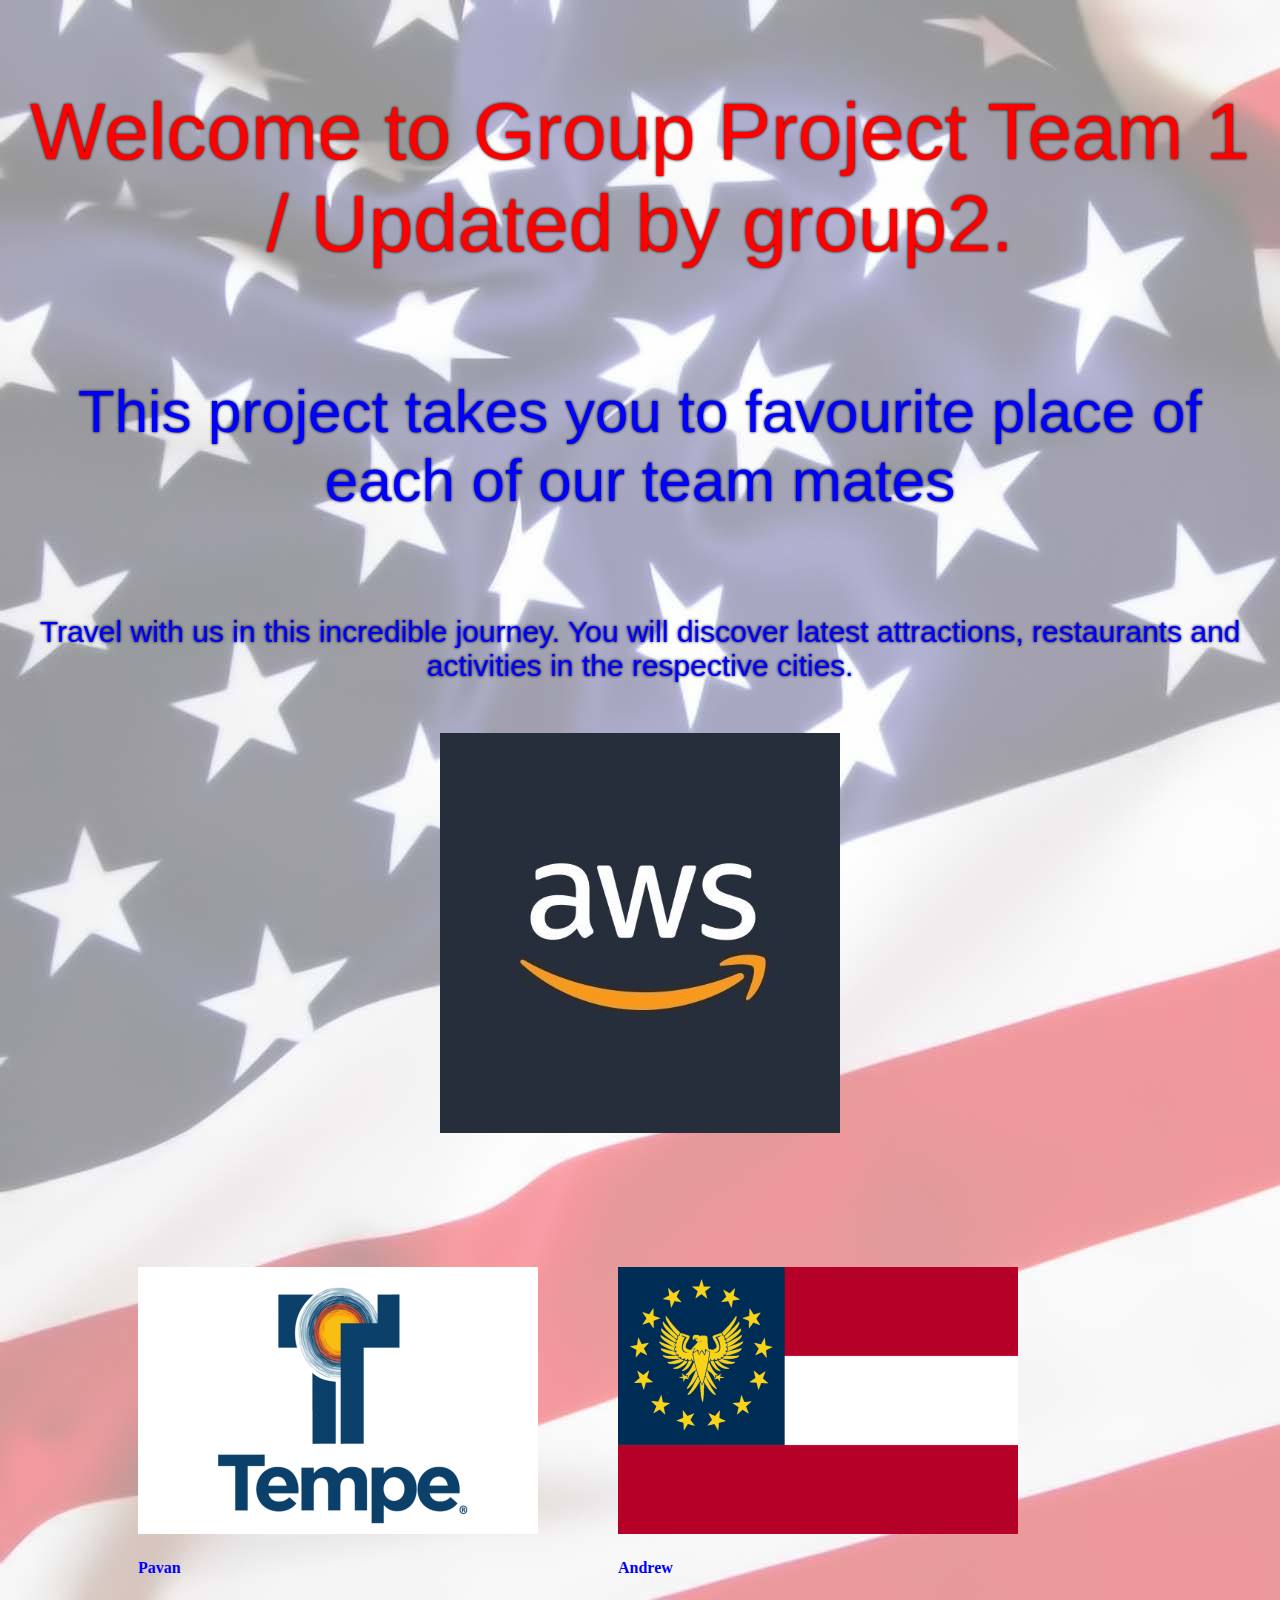
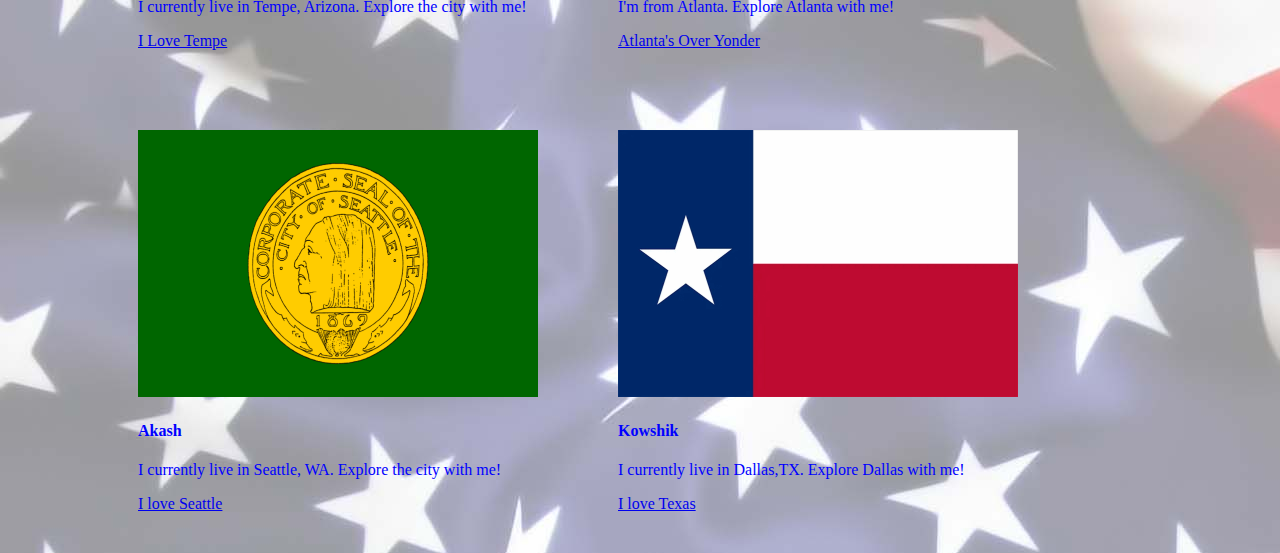
<file: index.html>
<!DOCTYPE html>
<html lang="en">

<head>
  <title>Fun Project</title>
  <meta charset="utf-8">
  <meta name="viewport" content="width=device-width, initial-scale=1">
  <link rel="stylesheet" href="sample.css">
</head>

<body>

  <div class="container">
    <h2>Welcome to Group Project Team 1 / Updated by group2.</h2>
    <h3>This project takes you to favourite place of each of our team mates</h3>
    <p>Travel with us in this incredible journey. You will discover latest attractions, restaurants and activities in
      the respective cities.</p>
      <div class="newlogo">
      <img src="images/newlogo.jpeg" alt="Awslogo" id="newlogo">
    </div>
    <div class="inline-1">
      <div class="card" style="width:400px">
        <img class="card-img-top" src="images/tempe-flag.gif" alt="Card image" style="width:100%">
        <div class="card-body">
          <h4 class="card-title">Pavan</h4>
          <p class="card-text">I currently live in Tempe, Arizona. Explore the city with me!</p>
          <a href="tempe/main.html" class="btn btn-primary stretched-link">I Love Tempe</a>
        </div>
      </div>
      <div class="card" style="width:400px">
        <img class="card-img-top" src="images/atlanta.png" alt="Card image" style="width:100%">
        <div class="card-body">
          <h4 class="card-title">Andrew</h4>
          <p class="card-text">I'm from Atlanta. Explore Atlanta with me!</p>
          <a href="atlanta/main.html" class="btn btn-primary stretched-link">Atlanta's Over Yonder</a>
        </div>
      </div>
    </div>
    <div class="inline-2">
      <div class="card" style="width:400px">
        <img class="card-img-top" src="images/seattle.gif" alt="Card image" style="width:100%">
        <div class="card-body">
          <h4 class="card-title">Akash</h4>
          <p class="card-text">I currently live in Seattle, WA. Explore the city with me!</p>
          <a href="seattle/index.html" class="btn btn-primary stretched-link">I love Seattle</a>
        </div>
      </div>
      <div class="card" style="width:400px">
        <img class="card-img-top" src="images/texas.gif" alt="Card image" style="width:100%">
        <div class="card-body">
          <h4 class="card-title">Kowshik</h4>
          <p class="card-text">I currently live in Dallas,TX. Explore Dallas with me!</p>
          <a href="dallas/dallas_home.html" class="btn btn-primary stretched-link">I love Texas</a>
        </div>
      </div>
    </div>
  </div>

</body>

</html>
</file>
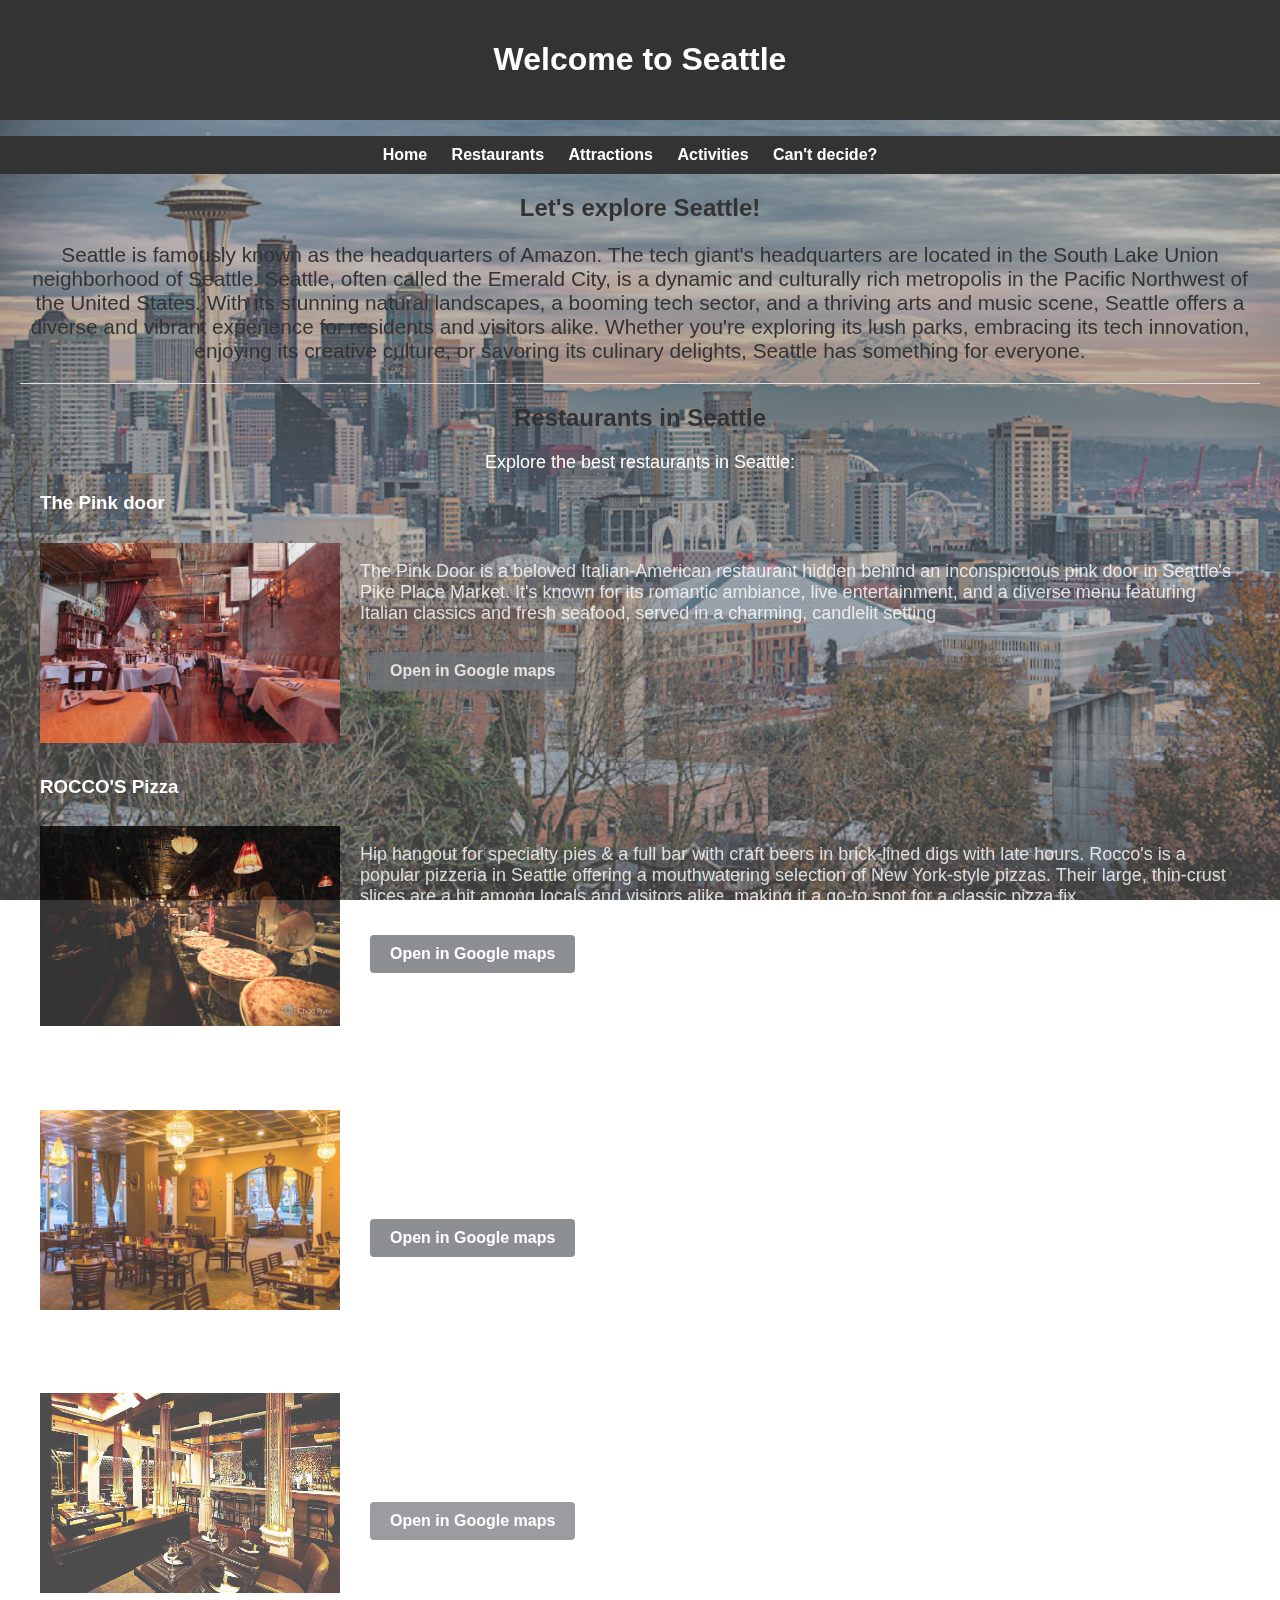
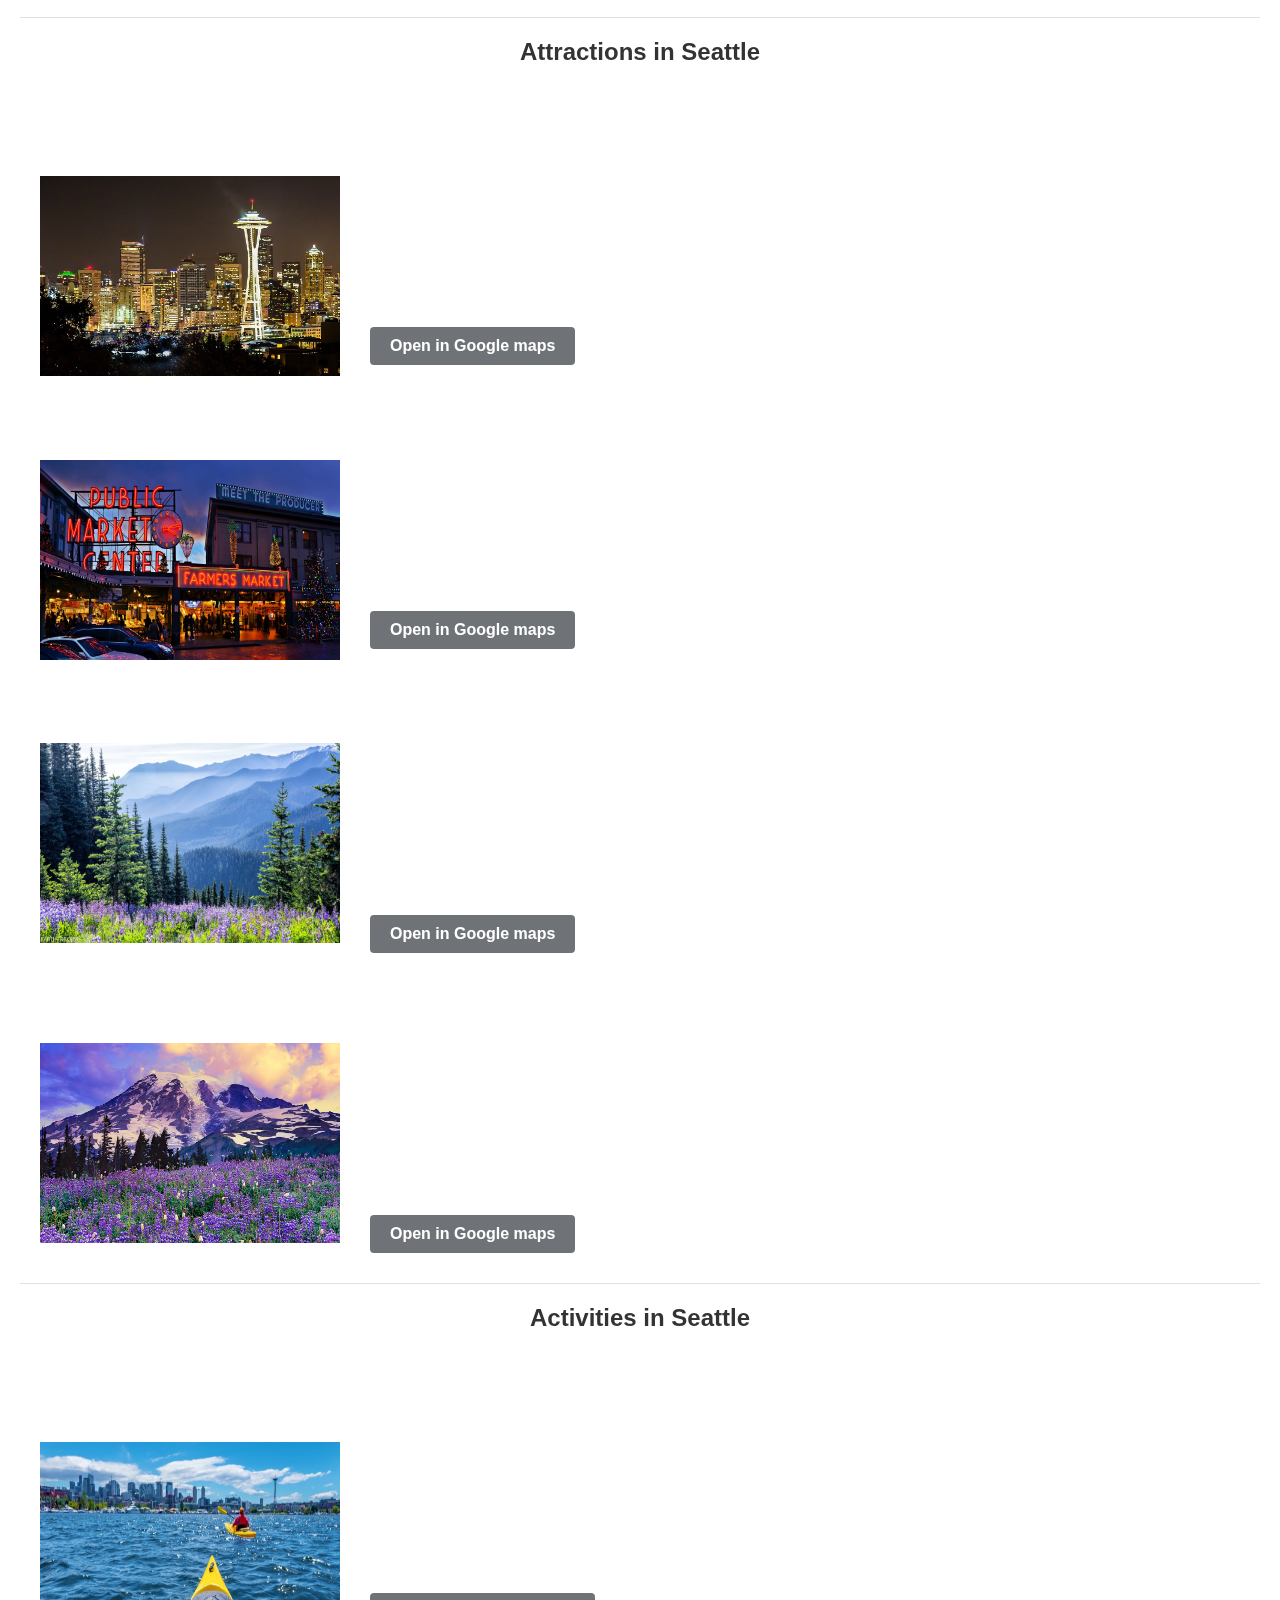
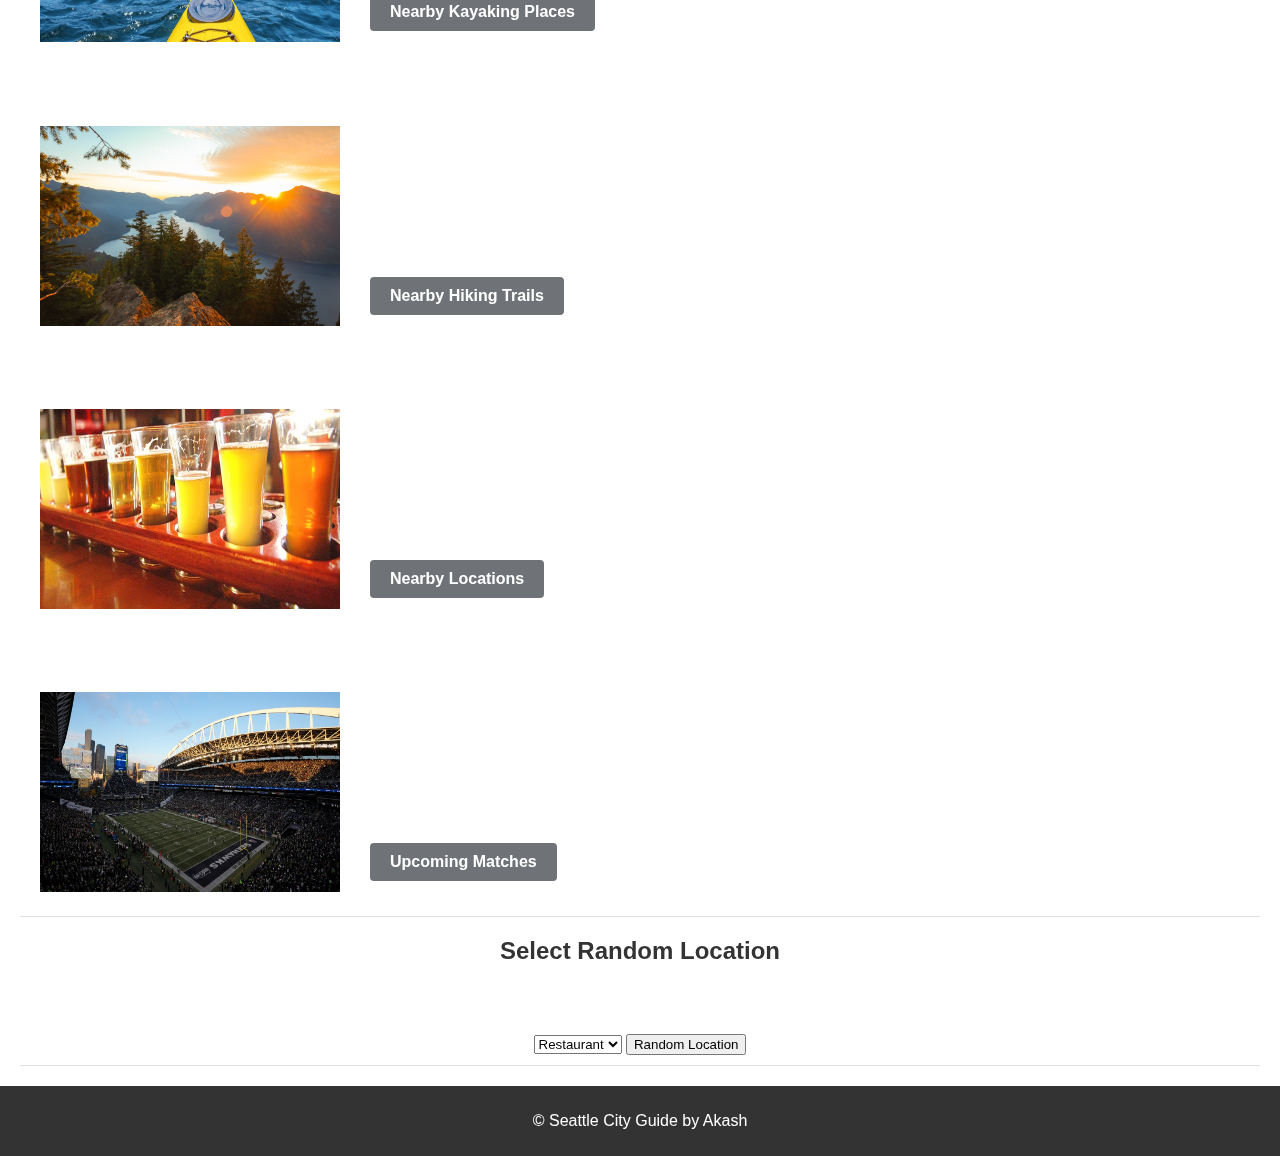
<file: seattle/index.html>
<!DOCTYPE html>
<html>
<head>
    <title>Welcome to Seattle</title>
    <link rel="stylesheet" type="text/css" href="style.css">
</head>
<body>
    <header>
        <h1>Welcome to Seattle</h1>
    </header>

    <nav>
        <ul>
            <li><a href="#home">Home</a></li>
            <li><a href="#restaurants">Restaurants</a></li>
            <li><a href="#attractions">Attractions</a></li>
            <li><a href="#activities">Activities</a></li>
            <li><a href="#random-location">Can't decide?</a></li>
        </ul>
    </nav>

    <section id="home">
        <h2>Let's explore Seattle!</h2>
        <p>Seattle is famously known as the headquarters of Amazon. The tech giant's headquarters are located in the South Lake Union neighborhood of Seattle. Seattle, often called the Emerald City, is a dynamic and culturally rich metropolis in the Pacific Northwest of the United States. With its stunning natural landscapes, a booming tech sector, and a thriving arts and music scene, Seattle offers a diverse and vibrant experience for residents and visitors alike. Whether you're exploring its lush parks, embracing its tech innovation, enjoying its creative culture, or savoring its culinary delights, Seattle has something for everyone.</p>
    </section>

    <section id="restaurants">
        <h2>Restaurants in Seattle</h2>
        <p>Explore the best restaurants in Seattle:</p>
        <h3>The Pink door</h3>
        <div class="container animate 1">
            <div class="image">
                <img src="images/pinkdoor.jpg" alt="The Pink Door image" width="300px" height="200px">
            </div>
            <div class="description">
                <p>
                    The Pink Door is a beloved Italian-American restaurant hidden behind an inconspicuous pink door in Seattle's Pike Place Market. It's known for its romantic ambiance, live entertainment, and a diverse menu featuring Italian classics and fresh seafood, served in a charming, candlelit setting</p>
                <button class="link-button">
                    <a href="https://www.google.com/maps/place/The+Pink+Door/@47.6103688,-122.3451353,17z/data=!3m2!4b1!5s0x54906ab2cdf0eba3:0x65f895a3847b71ed!4m6!3m5!1s0x54906ab2ce0e56f7:0xbaad6a1dd096642a!8m2!3d47.6103652!4d-122.3425604!16s%2Fm%2F021jbrg?entry=ttu" target="_blank">Open in Google maps</a> 
            </div>
        </div>
        <h3>ROCCO'S Pizza</h3>
        <div class="container animate 2">
            <div class="image">
                <img src="images/roccos.jpg" alt="ROCCO'S Pizza image" width="300px" height="200px">
            </div>
            <div class="description">
                <p>Hip hangout for specialty pies & a full bar with craft beers in brick-lined digs with late hours. Rocco's is a popular pizzeria in Seattle offering a mouthwatering selection of New York-style pizzas. Their large, thin-crust slices are a hit among locals and visitors alike, making it a go-to spot for a classic pizza fix.</p>
                <button class="link-button">
                    <a href="https://www.google.com/maps/place/ROCCO'S/@47.6145057,-122.3485973,17z/data=!3m1!4b1!4m6!3m5!1s0x5490154c4a0ae3e7:0xfdcd24c0bbe7e4ea!8m2!3d47.6145021!4d-122.3460224!16s%2Fg%2F12332h8w9?entry=ttu" target="_blank">Open in Google maps</a> 
            </div>
        </div>
        <h3>Petra Mediterranean Bistro</h3>
        <div class="container animate 3">
            <div class="image">
                <img src="images/petra.jpg" alt="Petra Mediterranean Bistro image" width="300px" height="200px">
            </div>
            <div class="description">
                <p>
                    Petra Mediterranean Bistro is a family-owned restaurant that serves authentic Mediterranean cuisine in a warm and welcoming atmosphere. From shawarma and falafel to fresh salads and baklava, it offers a taste of the Middle East in the heart of Seattle.</p>
                    <button class="link-button">
                        <a href="https://www.google.com/maps/place/Petra+Mediterranean+Bistro/@47.6166704,-122.3514426,17z/data=!4m15!1m8!3m7!1s0x54905cc83a553e71:0x238f264e1e4f2f24!2sPetra+Mediterranean+Bistro!8m2!3d47.6166669!4d-122.3465717!10e1!16s%2Fg%2F1hc89q8mp!3m5!1s0x54905cc83a553e71:0x238f264e1e4f2f24!8m2!3d47.6166669!4d-122.3465717!16s%2Fg%2F1hc89q8mp?entry=ttu" target="_blank">Open in Google maps</a> 
            </div>
        </div>
        <h3>Noi Thai Cuisine</h3>
        <div class="last container animate 4">
            <div class="image">
                <img src="images/noi.jpg" alt="Noi Thai Cuisine image" width="300px" height="200px">
            </div>
            <div class="description">
                <p>
                    Noi Thai Cuisine is a fine dining restaurant offering a taste of Thailand in the heart of downtown Seattle. Known for its exquisite Thai dishes, elegant decor, and a menu that showcases the rich and diverse flavors of Thailand, it's a top choice for those seeking a culinary journey through Thai cuisine.</p>
                    <button class="link-button">
                        <a href="https://www.google.com/maps/place/Noi+Thai+Cuisine+-+Downtown+Seattle/@47.6068955,-122.341325,17z/data=!4m15!1m8!3m7!1s0x54906ab22292e77b:0x7c7b6d8713da282!2sNoi+Thai+Cuisine+-+Downtown+Seattle!8m2!3d47.6068919!4d-122.3387501!10e1!16s%2Fg%2F11bxg30gdm!3m5!1s0x54906ab22292e77b:0x7c7b6d8713da282!8m2!3d47.6068919!4d-122.3387501!16s%2Fg%2F11bxg30gdm?entry=ttu" target="_blank">Open in Google maps</a> 
            </div>
        </div>
    </section>
    

    <section id="attractions">
        <h2>Attractions in Seattle</h2>
        <p>Discover the top attractions in Seattle:</p>
        <h3>Space needle</h3>
        <div class="container">
            <div class="image">
                <img src="images/space-needle.jpg" alt="Space needle image" width="300px" height="200px">
            </div>
            <div class="description">
                <p>The Space Needle is an iconic symbol of Seattle and a must-visit attraction. Standing at 605 feet, it offers breathtaking panoramic views of the city, including the surrounding mountains and Puget Sound. The observation deck features floor-to-ceiling glass windows, providing visitors with a 360-degree view of Seattle. It's not just an observation tower but also a cultural landmark that represents the city's innovation and forward-thinking spirit.</p>
                <button class="link-button">
                    <a href="https://www.google.com/maps/place/Space+Needle/@47.6068955,-122.341325,17z/data=!4m6!3m5!1s0x5490151f4ed5b7f9:0xdb2ba8689ed0920d!8m2!3d47.6205063!4d-122.3492774!16zL20vMDFrN3Y3?entry=ttu" target="_blank">Open in Google maps</a> 
            </div>
        </div>
        <h3>Pike Place Market</h3>
        <div class="container">
            <div class="image">
                <img src="images/pike-place.jpg" alt="Pike Place Market image" width="300px" height="200px">
            </div>
            <div class="description">
                <p> Pike Place Market is one of the oldest continually operated public farmers' markets in the United States. Located in the heart of downtown Seattle, it's a bustling hub for fresh produce, artisan foods, handmade crafts, and unique shops. Visitors can watch fishmongers toss fish, explore the various stalls selling flowers and antiques, and savor fresh seafood, including the famous Pike Place Fish Market. The market's lively and historic atmosphere makes it a favorite destination for locals and tourists alike.</p>
                <button class="link-button">
                    <a href="https://www.google.com/maps/place/Pike+Place+Market/@47.6094112,-122.3444107,17z/data=!3m2!4b1!5s0x5490154cd4180a49:0x3f3471a8b246796e!4m6!3m5!1s0x54906bb2f3f5ca3d:0x93f18f02f14e0a2c!8m2!3d47.6094076!4d-122.3418358!16s%2Fg%2F11k94gr42p?entry=ttu" target="_blank">Open in Google maps</a> 
            </div>
        </div>
        <h3>Olympic National Park</h3>
        <div class="container">
            <div class="image">
                <img src="images/olympic.jpg" alt="Olympic National Park image" width="300px" height="200px">
            </div>
            <div class="description">
                <p>Olympic National Park, a UNESCO World Heritage Site, is a diverse and enchanting natural wonderland located on Washington's Olympic Peninsula. It offers a unique blend of ecosystems, from lush rainforests to rugged coastlines and towering mountains. Visitors can explore old-growth forests, relax on pristine beaches, and marvel at the park's stunning array of wildlife. Whether you're hiking the Hoh Rainforest, witnessing the dramatic waves at Rialto Beach, or ascending Hurricane Ridge, Olympic National Park provides an array of outdoor adventures and unparalleled natural beauty.</p>
                <button class="link-button">
                    <a href="https://www.google.com/maps/place/Olympic+National+Park/@47.7857846,-123.9698128,10z/data=!3m1!4b1!4m6!3m5!1s0x548e8009cf0472d1:0x2087abb27d7951!8m2!3d47.8021067!4d-123.6043524!16zL20vMDE1bnJu?entry=ttu" target="_blank">Open in Google maps</a> 
            </div>
        </div>
        <h3>Mount Rainier National Park</h3>
        <div class="container">
            <div class="image">
                <img src="images/mount-rainier.jpg" alt="Mount Rainier National Park image" width="300px" height="200px">
            </div>
            <div class="description">
                <p>Mount Rainier National Park, situated just a short drive from Seattle, is home to the iconic Mount Rainier, the highest mountain in the state. This national park features stunning landscapes, including glaciers, subalpine meadows, and ancient forests. Visitors can explore a network of hiking trails for various skill levels, with breathtaking views of the mountain, wildflower-filled meadows, and pristine alpine lakes. Mount Rainier itself stands as the centerpiece, dominating the horizon with its snow-capped peak. The park offers a remarkable wilderness experience for nature enthusiasts and outdoor adventurers.</p>
                <button class="link-button">
                    <a href="https://www.google.com/maps/place/Mount+Rainier+National+Park/@46.8602235,-121.8797258,11z/data=!3m1!4b1!4m6!3m5!1s0x5490cde6eec94b87:0x5cf4a1fb4f91a418!8m2!3d46.8799663!4d-121.7269094!16zL20vMDFiNHM5?entry=ttu" target="_blank">Open in Google maps</a> 
            </div>
        </div>
    </section>

    <section id="activities">
        <h2>Activities in Seattle</h2>
        <p>Enjoy various activities in Seattle:</p>
        <h3>Boating and Kayaking</h3>
        <div class="container">
            <div class="image">
                <img src="images/kayaking.jpg" alt="Boating and Kayaking image" width="300px" height="200px">
            </div>
            <div class="description">
                <p>Seattle's proximity to water offers fantastic opportunities for boating and kayaking. Whether you're cruising on Lake Union, paddling along the peaceful shores of Lake Washington, or exploring the Puget Sound, you can enjoy the serene beauty of the waterways, take in stunning city views, and observe marine life. Kayaking and boating are popular pastimes for both locals and visitors, providing a refreshing way to connect with Seattle's natural surroundings.
                </p>
                <button class="link-button">
                    <a href="https://www.google.com/maps/search/kayaking+near+me/@47.7857741,-123.6401953,10z/data=!3m1!4b1?entry=ttu" target="_blank">Nearby Kayaking Places</a> 
            </div>
        </div>
        <h3>Hiking</h3>
        <div class="container">
            <div class="image">
                <img src="images/hiking.jpg" alt="Hiking image" width="300px" height="200px">
            </div>
            <div class="description">
                <p>Seattle is surrounded by the natural beauty of the Pacific Northwest, offering an array of hiking options. You can embark on adventures in the nearby Cascade and Olympic mountain ranges, exploring trails through old-growth forests, ascending to alpine meadows, and admiring awe-inspiring views of the surrounding landscapes. Hiking in Seattle provides opportunities for all skill levels, from leisurely strolls to challenging backcountry treks.</p>
                <button class="link-button">
                    <a href="https://www.google.com/maps/search/hiking+trails+near+me/@47.6242244,-122.3844182,12z/data=!3m1!4b1?entry=ttu" target="_blank">Nearby Hiking Trails</a> 
            </div>
        </div>
        <h3>Beer Testing</h3>
        <div class="container">
            <div class="image">
                <img src="images/beer-testing.avif" alt="Beer Testing image" width="300px" height="200px">
            </div>
            <div class="description">
                <p>Seattle boasts a thriving craft beer scene with numerous local breweries and brewpubs. Beer enthusiasts can embark on a tasting journey, sampling a wide range of craft beers, from hoppy IPAs to rich stouts. Many breweries offer tours, tastings, and the chance to learn about the beer-making process. Seattle's craft beer culture is not just a treat for the taste buds; it's also a social and cultural experience, often accompanied by delicious food pairings and community engagement.</p>
                <button class="link-button">
                    <a href="https://www.google.com/maps/search/beer+tasting+near+me/@47.7777455,-124.6296175,8z?entry=ttu" target="_blank">Nearby Locations</a> 
            </div>
        </div>
        <h3>Watch games</h3>
        <div class="container">
            <div class="image">
                <img src="images/nfl.jpg" alt="Games image" width="300px" height="200px">
            </div>
            <div class="description">
                <p> Seattle is home to professional sports teams that bring the excitement of live games to the city. Whether it's cheering for the Seattle Seahawks at an NFL game or rooting for the Seattle Mariners in MLB, attending sporting events is a cherished local tradition. The atmosphere in Seattle's sports venues is electric, with passionate fans and an unforgettable sense of community. It's a chance to witness top-level athletic competition and immerse yourself in the city's sports culture.</p>
                <button class="link-button">
                    <a href="https://www.google.com/search?client=firefox-b-1-e&q=upcoming+seattle+matches&ibp=htl;events&rciv=evn&sa=X&ved=2ahUKEwjQ2ubV8aiCAxU7DzQIHXDOA4MQ8eoFKAJ6BAh0EA8#htivrt=events&htidocid=L2F1dGhvcml0eS9ob3Jpem9uL2NsdXN0ZXJlZF9ldmVudC8yMDIzLTExLTA0fDEzNTgzOTQzMzk5MDIzNTQ4NTA%3D&fpstate=tldetail" target="_blank">Upcoming Matches</a> 
            </div>
        </div>
    </section>

    <section id="random-location">
        <h2>Select Random Location</h2>
        <p>Select a location type:</p>
        <select id="randomLocationType">
            <option value="restaurant">Restaurant</option>
            <option value="attraction">Attraction</option>
            <option value="activity">Activity</option>
        </select>
        <button onclick="showRandomLocation()">Random Location</button>
    </section>

    <footer>
        <p>&copy; Seattle City Guide by Akash</p>
    </footer>
    <script type="text/javascript" src="script.js"></script>
</body>
</html>
</file>
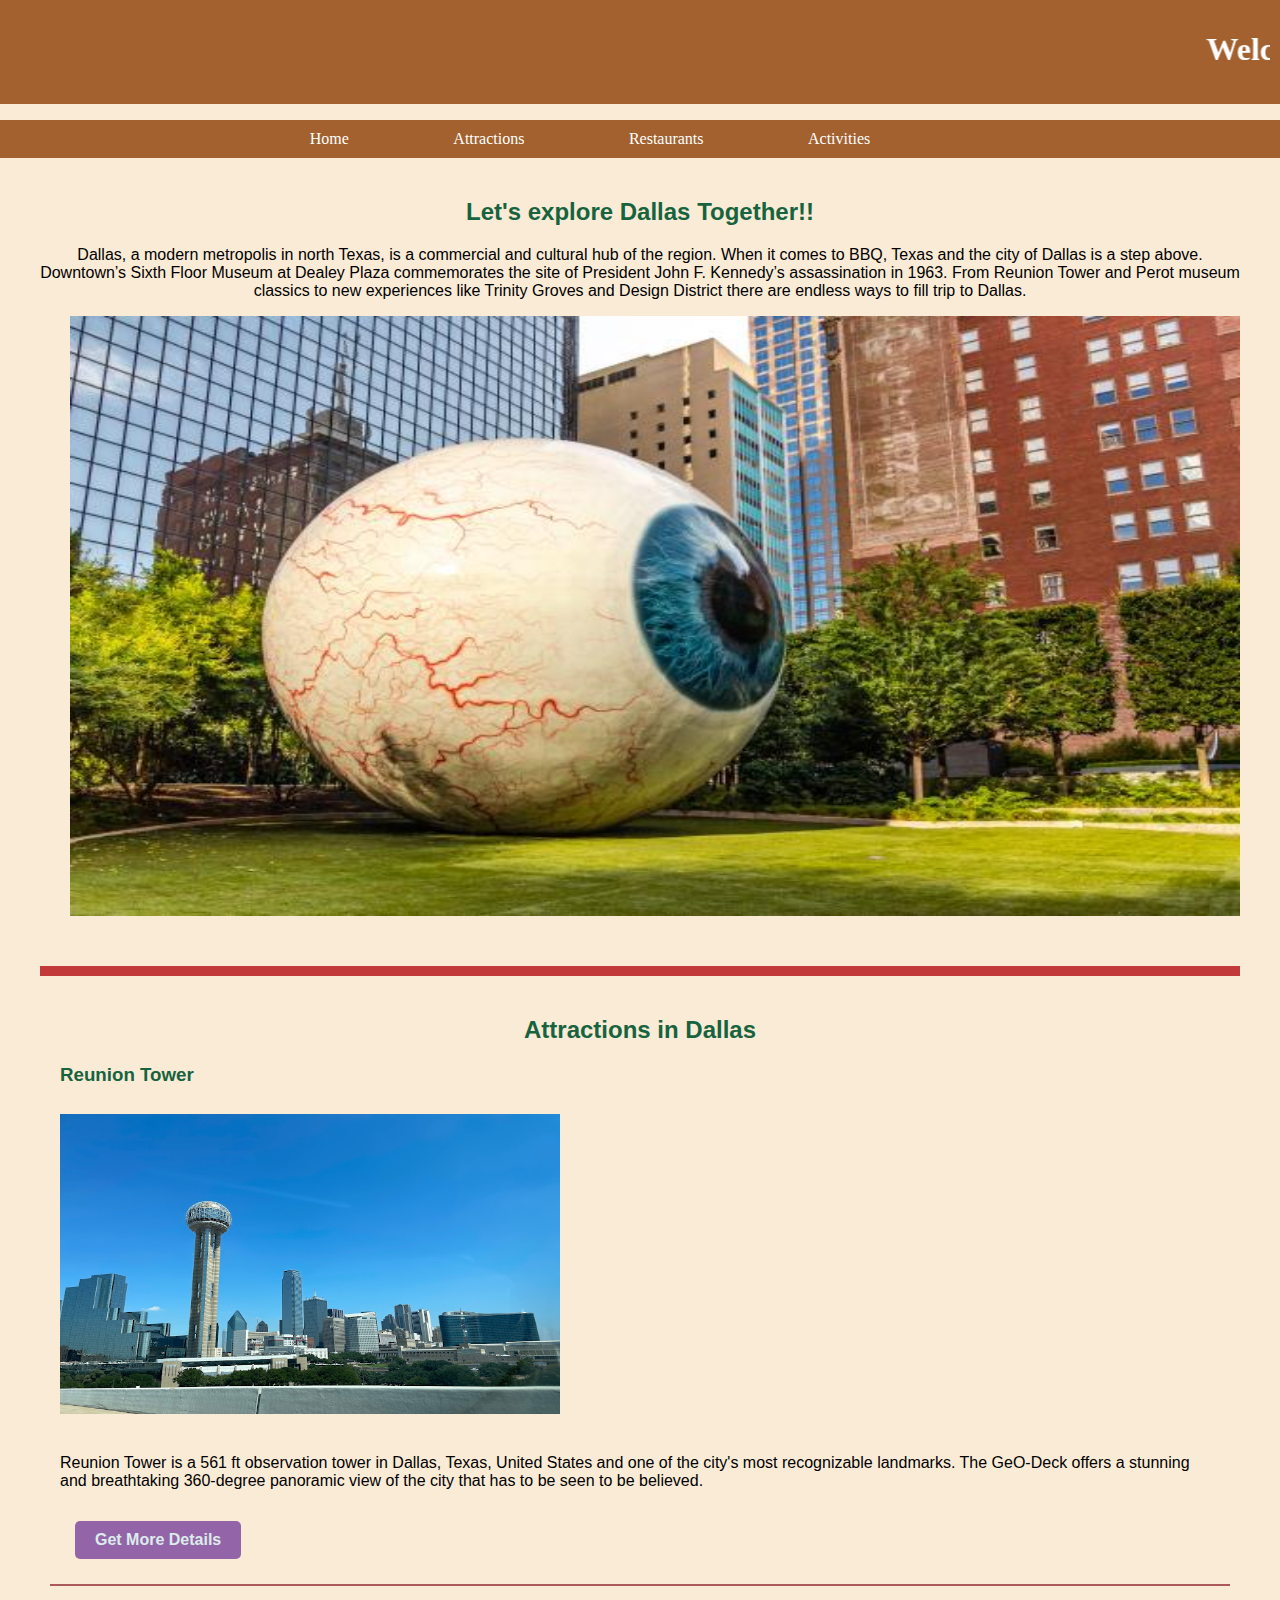
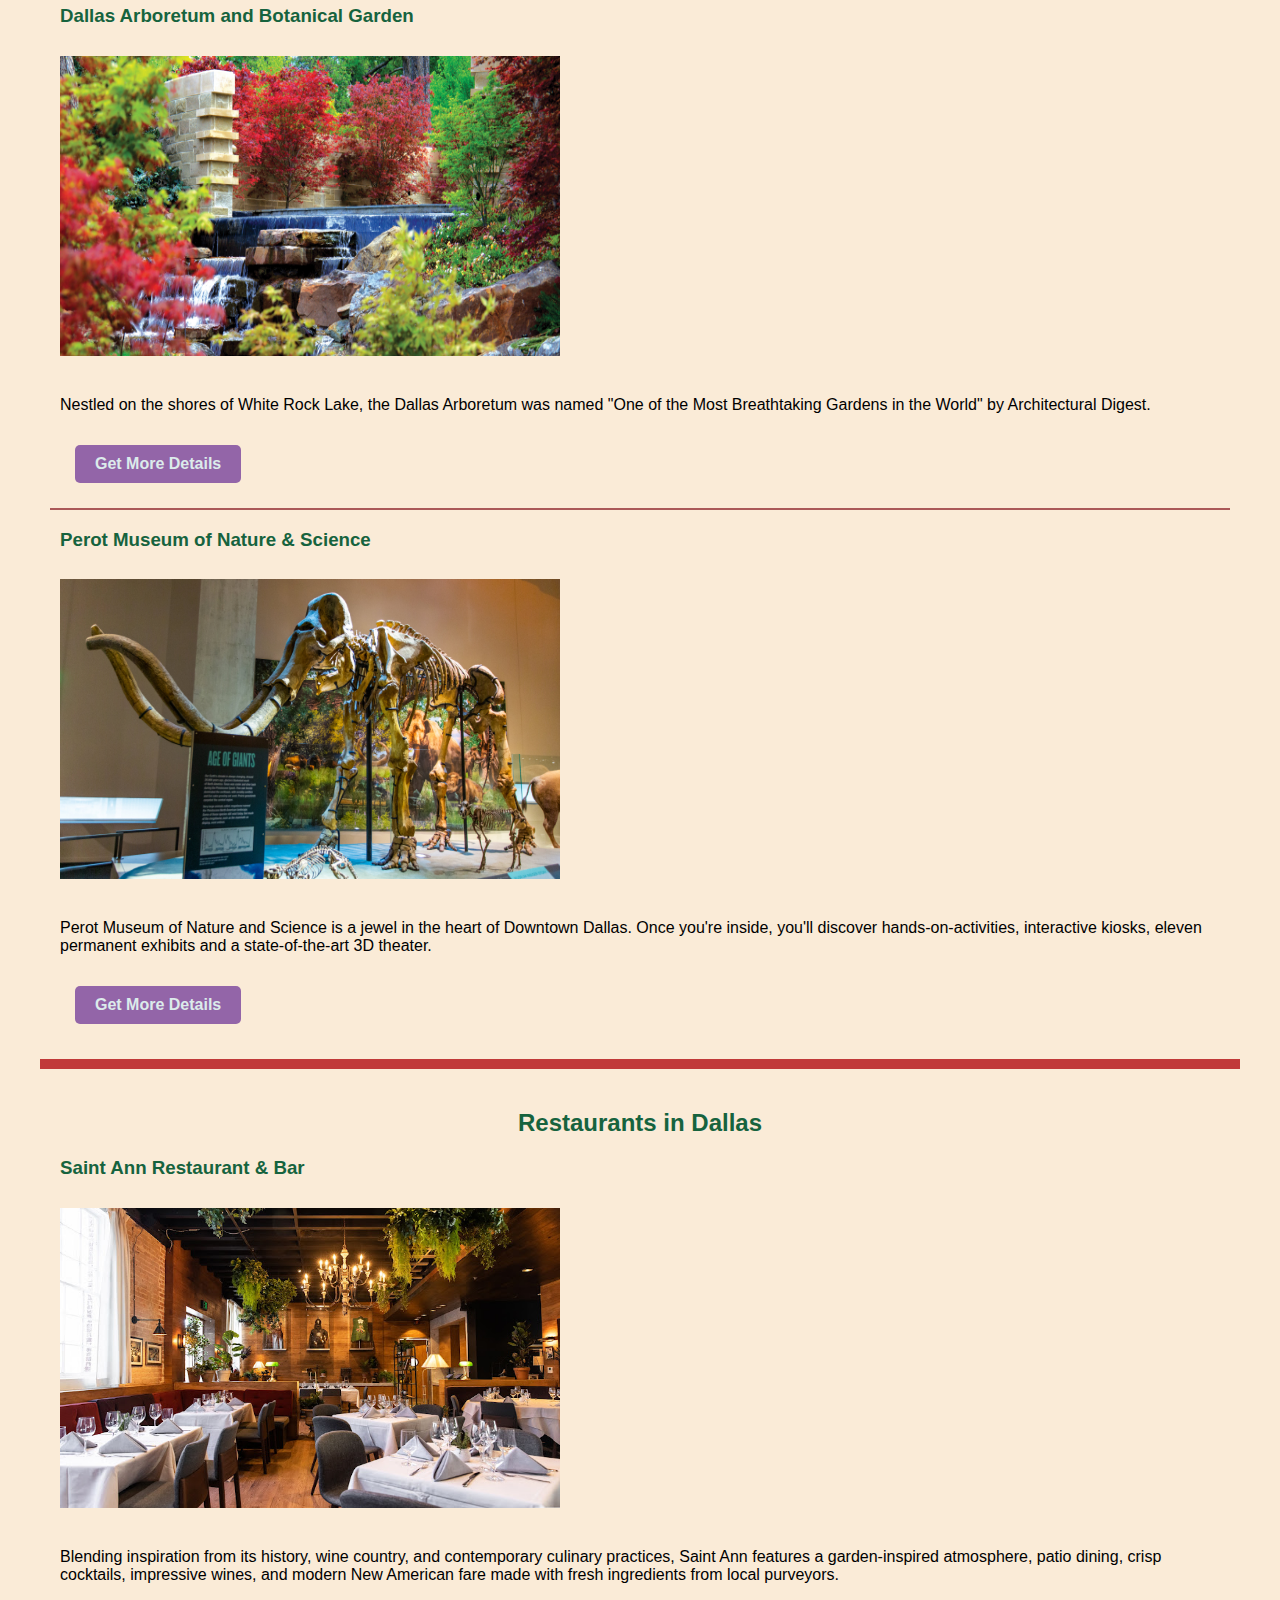
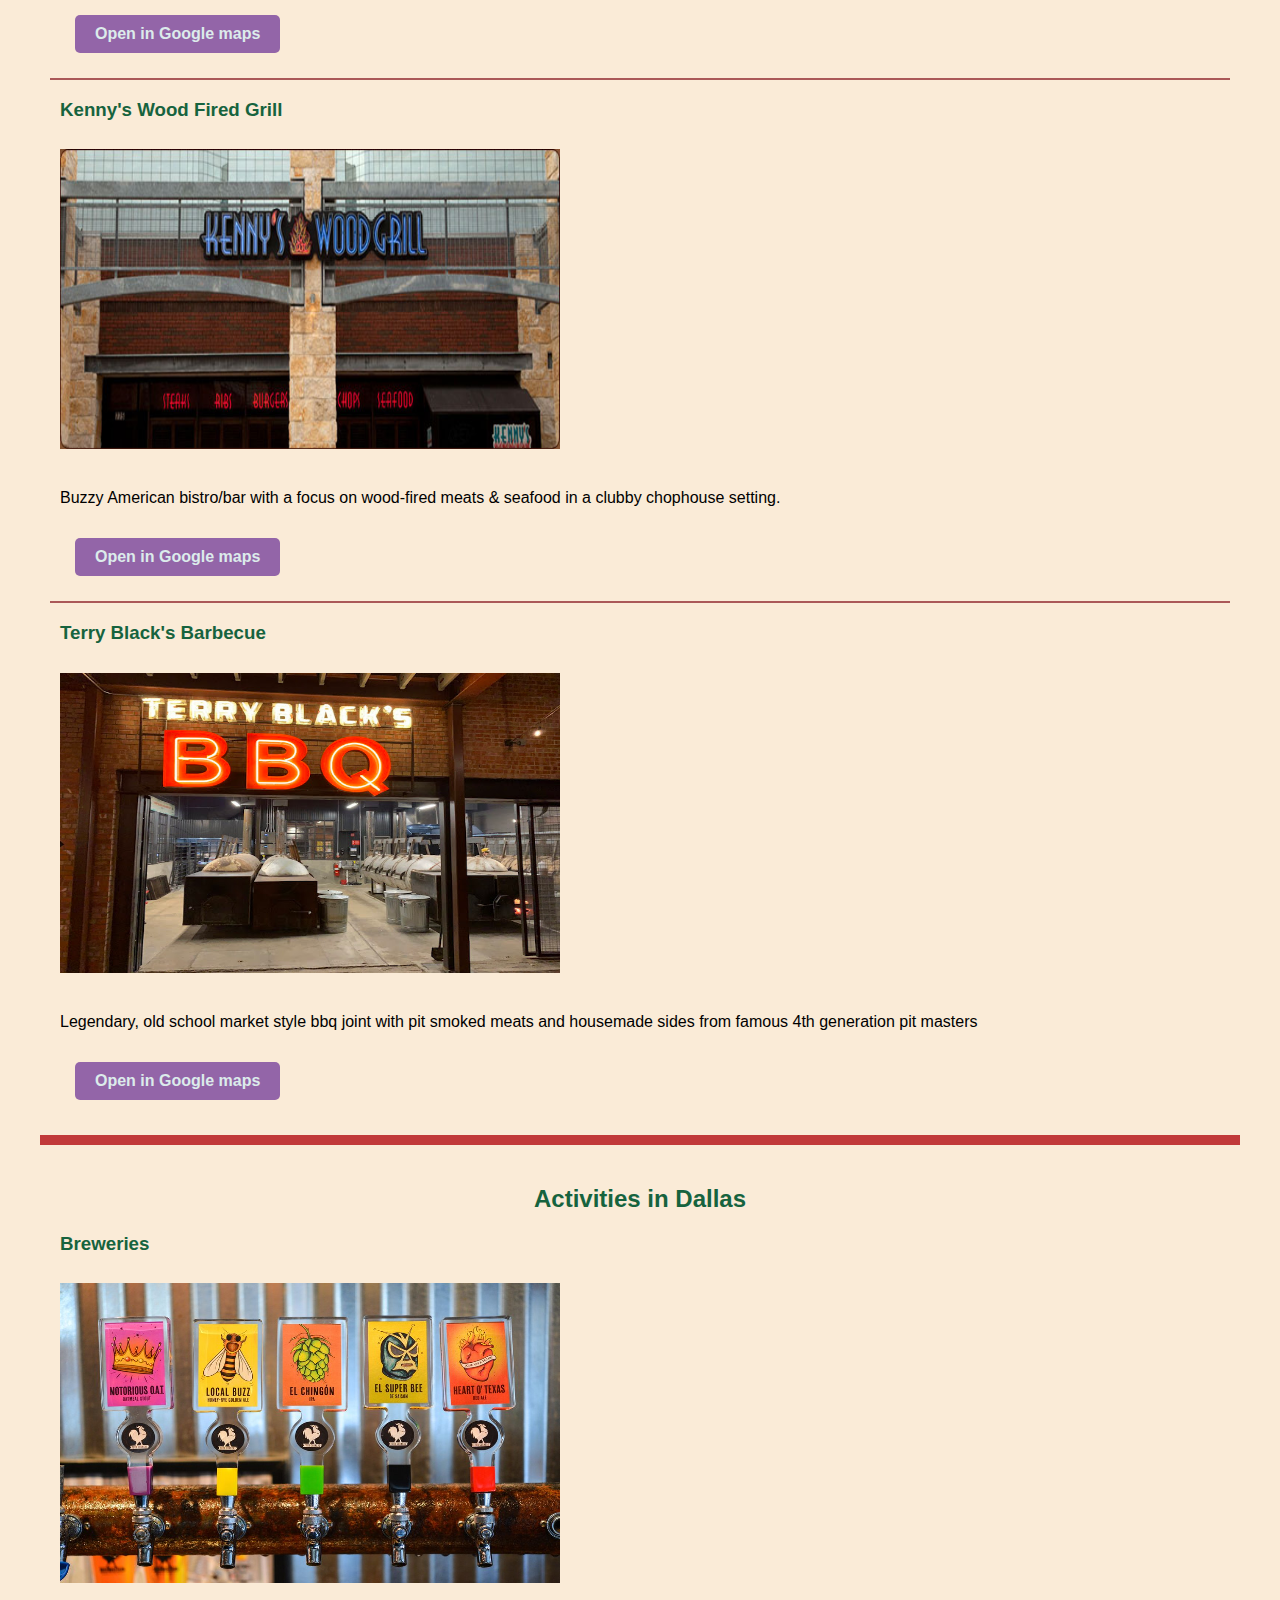
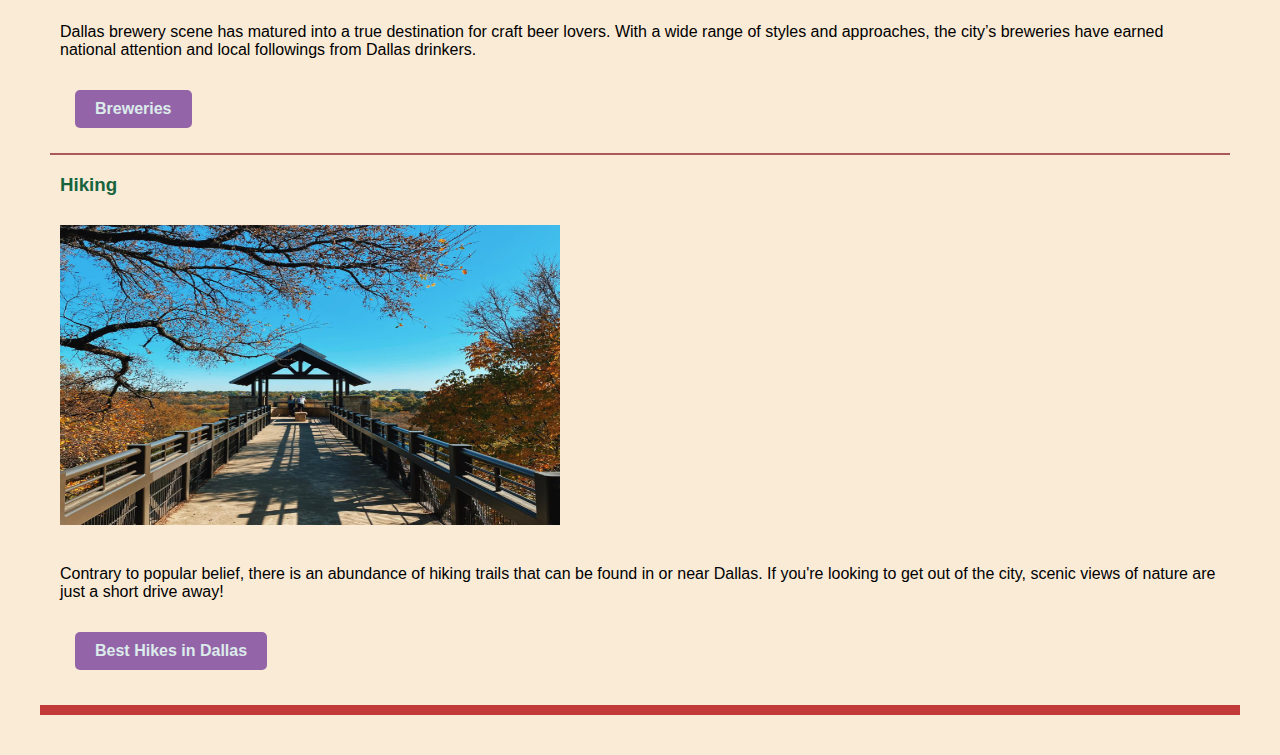
<file: dallas/dallas_home.html>
<!DOCTYPE html>
<html>

<head>
  <title>Welcome to Dallas !</title>
  <link rel="stylesheet" type="text/css" href="style.css">
  <script src="dallas_script.js" defer></script>
</head>

<body>
  <div id="heading">
    <marquee>
      <h1>Welcome to Dallas</h1>
    </marquee>
  </div>
  <nav>
    <ul>
      <li><a href="#Home">Home</a></li>
      <li><a href="#Attractions">Attractions</a></li>
      <li><a href="#Restaurants">Restaurants</a></li>
      <li><a href="#Activities">Activities</a></li>
    </ul>
  </nav>
  <section id="Home">
    <h2>Let's explore Dallas Together!!</h2>
    <p>Dallas, a modern metropolis in north Texas, is a commercial and cultural hub of the region. When it comes to BBQ,
      Texas and the city of Dallas is a step above.<br>
      Downtown’s Sixth Floor Museum at Dealey Plaza commemorates the site of President John F. Kennedy’s assassination
      in 1963. From Reunion Tower and Perot museum classics to new experiences like Trinity Groves and Design District
      there are endless ways to fill trip to Dallas. </p>
    <div class="slidesbox" style="max-width: 100%; max-height: 600px;">
      <img src="images/image1.jpg" alt="slideshow image" class="myimage" style="width: 100%; height: 600px">
      <img src="images/image2.jpg" alt="slideshow image" class="myimage" style="width: 100%; height: 600px">
      <img src="images/image3.jpg" alt="slideshow image" class="myimage" style="width: 100%; height: 600px">
      <img src="images/image4.jpg" alt="slideshow image" class="myimage" style="width: 100%; height: 600px">
      <img src="images/image5.jpg" alt="slideshow image" class="myimage" style="width: 100%; height: 600px">
    </div>
  </section>

  <section id="Attractions">
    <h2>Attractions in Dallas</h2>
    <h3>Reunion Tower</h3>
    <div class="container">
      <div class="image">
        <img src="images/reunion.jpg" alt="reunion tower image" width="500px" height="300px">
      </div>
      <div class="description">
        <p>Reunion Tower is a 561 ft observation tower in Dallas, Texas, United States and one of the city's most
          recognizable landmarks. The GeO-Deck offers a stunning and breathtaking 360-degree panoramic view of the city
          that has to be seen to be believed. </p>
        <button class="link-button">
          <a href="https://www.visitdallas.com/directory/reunion-tower-geo-deck/" target="_blank">Get More Details</a>
      </div>
      <div class="line"></div>
    </div>
    <h3>Dallas Arboretum and Botanical Garden</h3>
    <div class="container">
      <div class="image">
        <img src="images/arboretum.jpg" alt="Dallas Arboretum and Botanical Garden image" width="500px" height="300px">
      </div>
      <div class="description">
        <p> Nestled on the shores of White Rock Lake, the Dallas Arboretum was named "One of the Most Breathtaking
          Gardens in the World" by Architectural Digest.</p>
        <button class="link-button">
          <a href="https://www.visitdallas.com/directory/dallas-arboretum-and-botanical-garden/" target="_blank">Get
            More Details</a>
      </div>
      <div class="line"></div>
    </div>
    <h3>Perot Museum of Nature & Science</h3>
    <div class="container">
      <div class="image">
        <img src="images/perot.jpg" alt="perot image" width="500px" height="300px">
      </div>
      <div class="description">
        <p>Perot Museum of Nature and Science is a jewel in the heart of Downtown Dallas. Once you're inside, you'll
          discover hands-on-activities, interactive kiosks, eleven permanent exhibits and a state-of-the-art 3D theater.
        </p>
        <button class="link-button">
          <a href="https://www.visitdallas.com/things-to-do/arts/museums/perot-museum-of-nature-science/"
            target="_blank">Get More Details</a>
      </div>
    </div>
  </section>


  <section id="Restaurants">
    <h2>Restaurants in Dallas</h2>
    <h3>Saint Ann Restaurant & Bar</h3>
    <div class="container">
      <div class="image">
        <img src="images/saintann.jpg" alt="Saint Ann Image" width="500px" height="300px">
      </div>
      <div class="description">
        <p>
          Blending inspiration from its history, wine country, and contemporary culinary practices, Saint Ann features a
          garden-inspired atmosphere, patio dining, crisp cocktails, impressive wines, and modern New American fare made
          with fresh ingredients from local purveyors.</p>
        <button class="link-button">
          <a href="https://www.google.com/search?q=saint+ann+dallas&sca_esv=579478752&rlz=1C5CHFA_enUS976US977&sxsrf=AM9HkKkzPnz-SFMtPp16j_Vw1fi5SmUPdQ%3A1699118277803&ei=xXxGZafOMI3Q5NoPst--oAk&gs_ssp=eJzj4tZP1zcsy8jOrjLJMWC0UjWosDAzSbW0NE40M0wxMUtKsrQyqDBJTkyxNDY2tzQwSEw2Njb1EihOzMwrUUjMy1NISczJSSwGAMYfFMQ&oq=sain&gs_lp=[base64]&sclient=gws-wiz-serp"
            target="_blank">Open in Google maps</a>
      </div>
      <div class="line"></div>
    </div>
    <h3>Kenny's Wood Fired Grill</h3>
    <div class="container">
      <div class="image">
        <img src="images/kenny.jpg" alt="Kenny Image" width="500px" height="300px">
      </div>
      <div class="description">
        <p>Buzzy American bistro/bar with a focus on wood-fired meats & seafood in a clubby chophouse setting.</p>
        <button class="link-button">
          <a href="https://www.google.com/search?q=kenny%27s+wood+fired+grill&sca_esv=579478752&rlz=1C5CHFA_enUS976US977&sxsrf=AM9HkKl-v7VwnLa5o_xPDB1K33b_QlOX_A%3A1699117753956&ei=uXpGZer4OZmv5NoP0pmVkAs&gs_ssp=eJzj4tZP1zcsSy9MyUjKMWC0UjWosDAzSTYyNE40MUgyS0k0sLQyqDAxM7cwNDVPTDUzMzczMTfykshOzcurVC9WKM_PT1FIyyxKTVFIL8rMyQEAaZ4XRA&oq=Kenny%27s+Wood+Fired+Grill&gs_lp=[base64]&sclient=gws-wiz-serp"
            target="_blank">Open in Google maps</a>
      </div>
      <div class="line"></div>
    </div>
    <h3>Terry Black's Barbecue</h3>
    <div class="container">
      <div class="image">
        <img src="images/terry.jpg" alt="Terry Black's Barbecue image" width="500px" height="300px">
      </div>
      <div class="description">
        <p>Legendary, old school market style bbq joint with pit smoked meats and housemade sides from famous 4th
          generation pit masters</p>
        <button class="link-button">
          <a href="https://www.google.com/search?q=terry+black+bbq&sca_esv=579478752&rlz=1C5CHFA_enUS976US977&sxsrf=AM9HkKmS3vo06slP6y8fG33Hq279fl6Yug%3A1699118305475&ei=4XxGZbfLHLev5NoPhdmzqAo&gs_ssp=eJzj4tVP1zc0zLDINkvLijc1YLRSNaiwMDNJtbQ0NbBMSk0zMEiytDKoSDY1Mk5KNE6zNE41SU21SPLiL0ktKqpUSMpJTM5WSEoqBADFdRUA&oq=terr&gs_lp=[base64]&sclient=gws-wiz-serp"
            target="_blank">Open in Google maps</a>
      </div>
    </div>
  </section>

  <section id="Activities">
    <h2>Activities in Dallas</h2>
    <h3>Breweries</h3>
    <div class="container">
      <div class="image">
        <img src="images/brewery.jpg" alt="Brewery image" width="500px" height="300px">
      </div>
      <div class="description">
        <p>Dallas brewery scene has matured into a true destination for craft beer lovers. With a wide range of styles
          and approaches, the city’s breweries have earned national attention and local followings from Dallas drinkers.
        </p>
        <button class="link-button">
          <a href="https://www.google.com/search?sca_esv=579484062&rlz=1C5CHFA_enUS976US977&hl=en&tbs=lf:1,lf_ui:9&tbm=lcl&sxsrf=AM9HkKldR_gr1heXwHTwygpunNHO82FZZg:1699120113205&q=breweries+in+dallas&rflfq=1&num=10&sa=X&ved=2ahUKEwjVtpzW86qCAxU1FFkFHa-ZDM4QjGp6BAgUEAE&biw=1920&bih=938&dpr=1#rlfi=hd:;si:;mv:[[32.9516639,-96.6696101],[32.7205206,-96.88114929999999]];tbs:lrf:!1m4!1u3!2m2!3m1!1e1!1m4!1u2!2m2!2m1!1e1!1m4!1u22!2m2!21m1!1e1!2m1!1e2!2m1!1e3!3sIAE,lf:1,lf_ui:9"
            target="_blank">Breweries</a>
      </div>
      <div class="line"></div>
    </div>
    <h3>Hiking</h3>
    <div class="container">
      <div class="image">
        <img src="images/hiking.jpg" alt="Hiking image" width="500px" height="300px">
      </div>
      <div class="description">
        <p>Contrary to popular belief, there is an abundance of hiking trails that can be found in or near Dallas. If
          you're looking to get out of the city, scenic views of nature are just a short drive away! </p>
        <button class="link-button">
          <a href="https://www.dallasites101.com/blog/post/best-hikes-around-dallas/" target="_blank">Best Hikes in
            Dallas</a>
      </div>
    </div>
  </section>
</body>

</html>
</file>
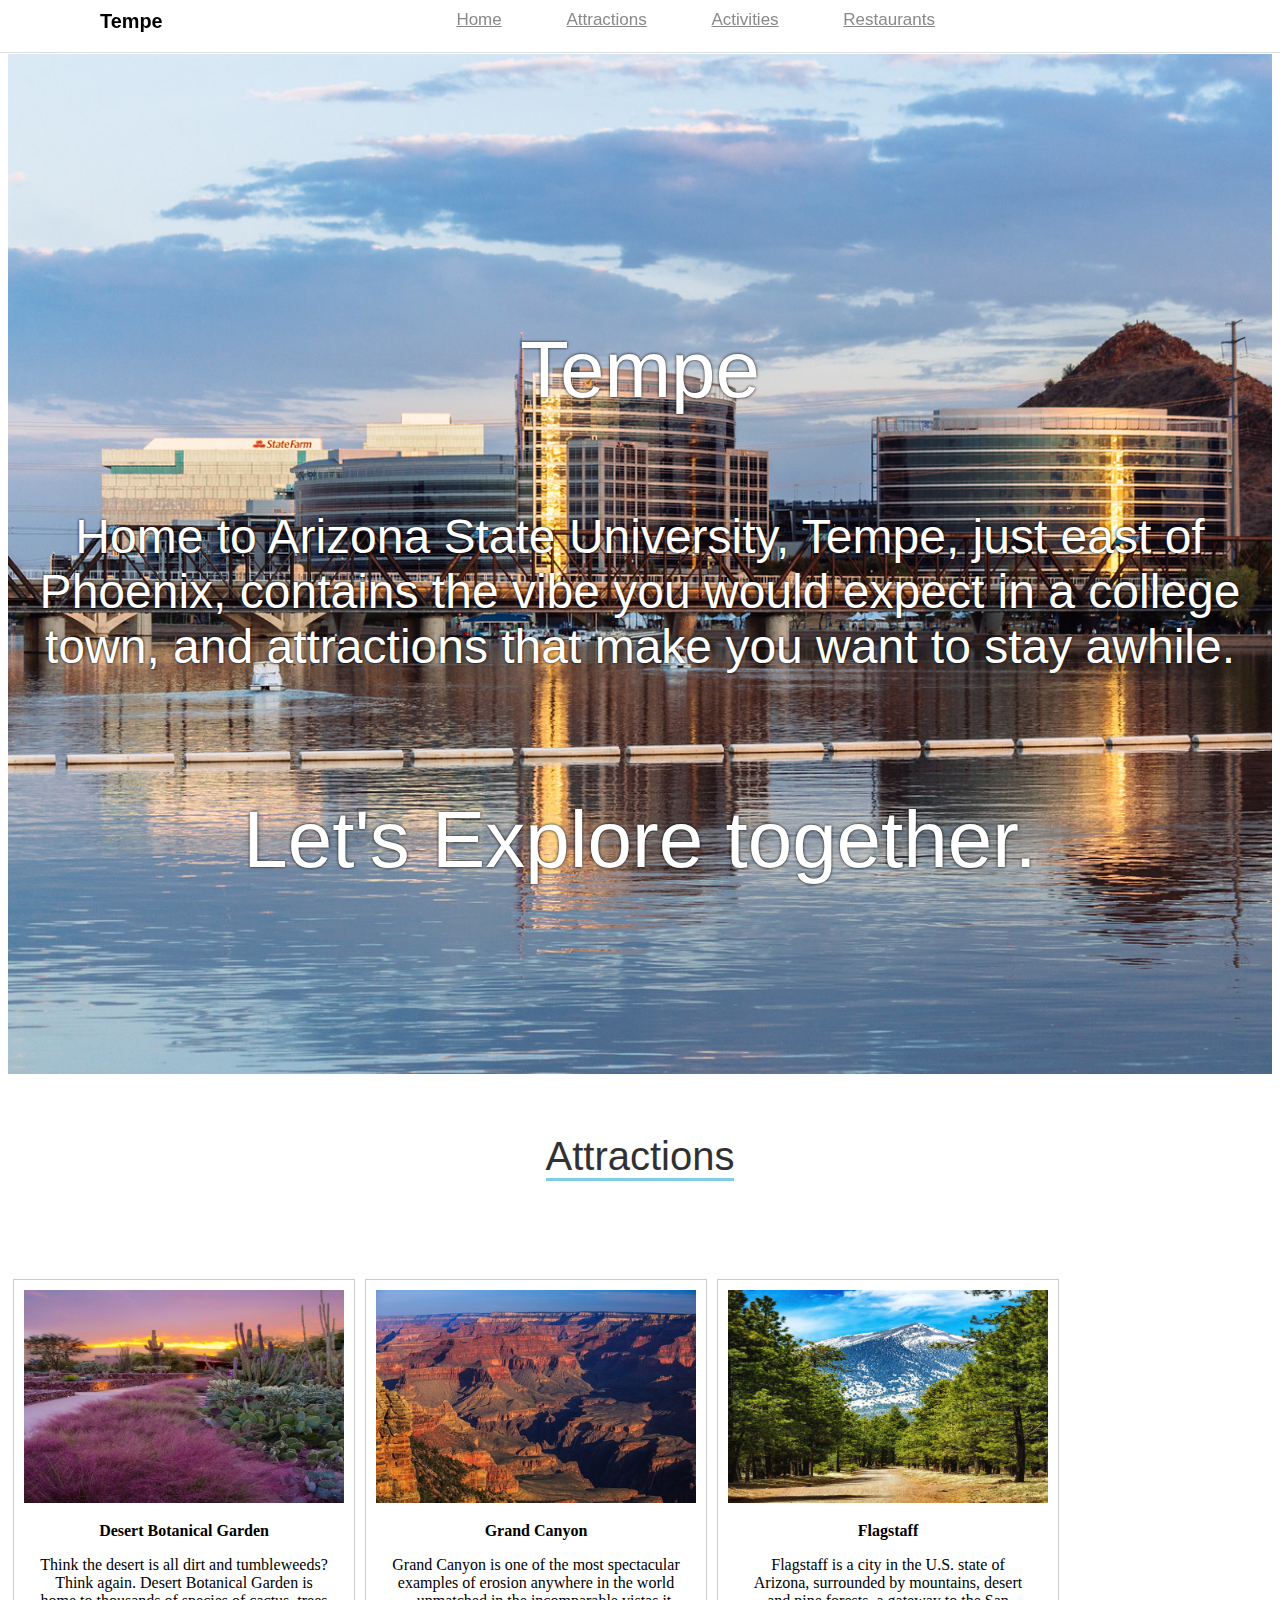
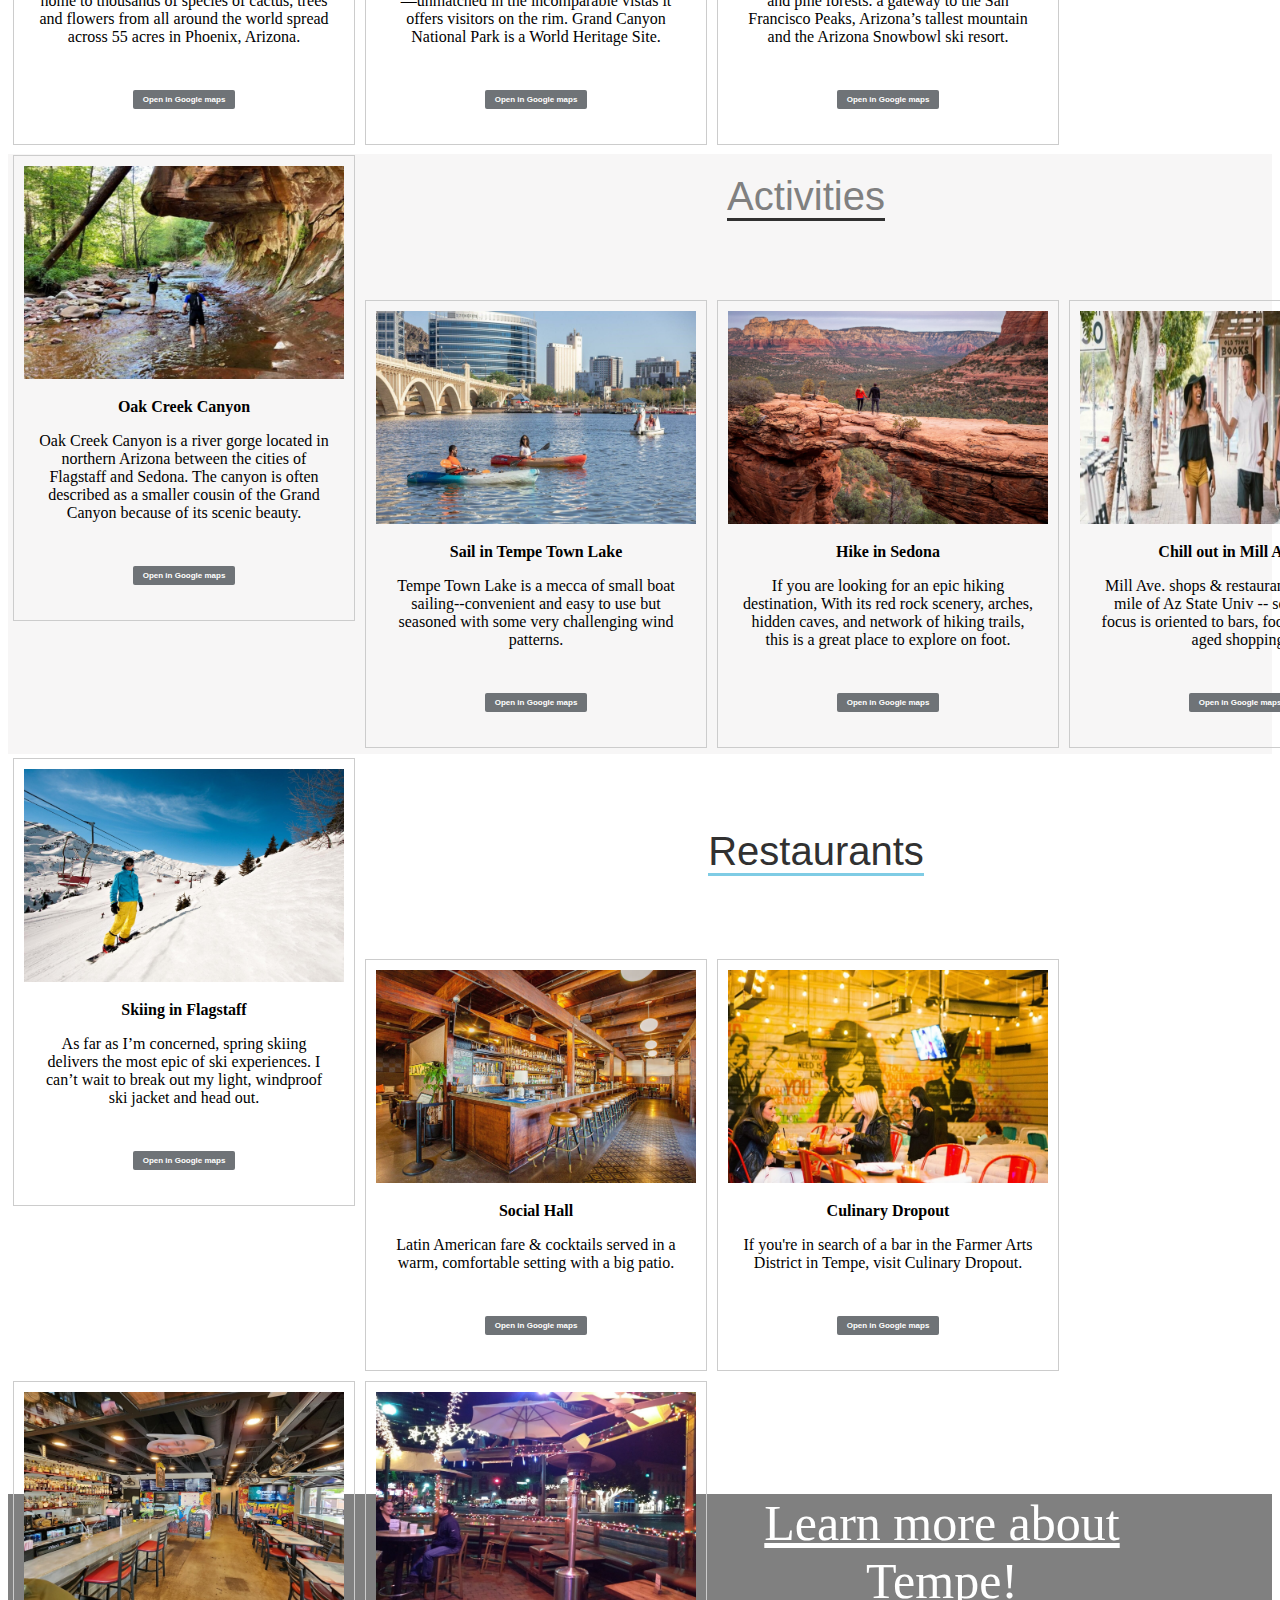
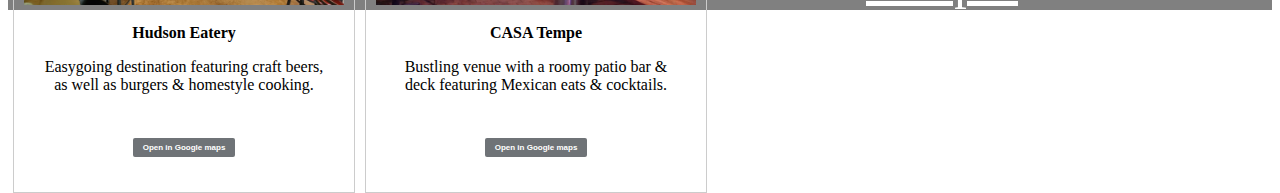
<file: tempe/main.html>
<!doctype html>
<html>

<head>
    
    <link href="style.css" rel="stylesheet">
    <script src="style.js" defer></script>
    
</head>

<body>

  <!-- NAV BAR -->
  <div class="nav">
    <div class="container">
      <div class="title">
        <h3>Tempe</h3>
      </div>
      
      <div class="menu1">
      <ul class="menu">
        <li><a href="#"><b>Home</b></a>
        </li>
        <li><a href="#about"><b>Attractions</b></a>
        </li>
        <li><a href="#myskills"><b>Activities</b></a>
        </li>
        <li><a href="#mywork"><b>Restaurants</b></a>
        </li>
        
      </ul>
      </div>
    </div>
  </div>

  <!--Home STARTS HERE-->

  <div id="jumbotron"  class="jumbotron">
    <div class="container">
      <h1>Tempe</h1>
      <p>Home to Arizona State University, Tempe, just east of Phoenix, contains the vibe you would expect in a college town, and attractions that make you want to stay awhile.</p>
      <h3>Let's Explore together.</h3>

    </div>
  </div>

  <!--Home ENDS HERE-->

  <!--Attractions STARTS HERE-->

  <div class="about" id="about">
    <h3><span class="underline">Attractions</span></h3> 
    <div class="container">
      

      <div class="gallery">
        <a target="_blank" href="img_5terre.jpg">
          <img src="images/attraction-1.jpg" alt="Cinque Terre" width="600" height="400">
        </a>
        <div class="desc"><b>Desert Botanical Garden</b><br><p>Think the desert is all dirt and tumbleweeds? Think again. Desert Botanical Garden is home to thousands of species of cactus, trees and flowers from all around the world spread across 55 acres in Phoenix, Arizona.</p><br><button class="link-button">
            <a href="https://maps.app.goo.gl/rbaVoWjqgk3yt1gf9" target="_blank">Open in Google maps</a></div>
      </div>
      
      <div class="gallery">
        <a target="_blank" href="img_forest.jpg">
          <img src="images/attraction-2.jpg" alt="Forest" width="600" height="400">
        </a>
        <div class="desc"><b>Grand Canyon</b><br><p>Grand Canyon is one of the most spectacular examples of erosion anywhere in the world—unmatched in the incomparable vistas it offers visitors on the rim. Grand Canyon National Park is a World Heritage Site.</p><br><button class="link-button">
            <a href="https://maps.app.goo.gl/proEBg9jJzsz6UyP8" target="_blank">Open in Google maps</a></div>
      </div>
      
      <div class="gallery">
        <a target="_blank" href="img_lights.jpg">
          <img src="images/attraction-3.jpg" alt="Northern Lights" width="600" height="400">
        </a>
        <div class="desc"><b>Flagstaff</b><br><p>Flagstaff is a city in the U.S. state of Arizona, surrounded by mountains, desert and pine forests. a gateway to the San Francisco Peaks, Arizona’s tallest mountain and the Arizona Snowbowl ski resort.</p><br><button class="link-button">
            <a href="https://maps.app.goo.gl/EucZ4xPvFQP88nm98" target="_blank">Open in Google maps</a></div>
      </div>
      
      <div class="gallery">
        <a target="_blank" href="img_mountains.jpg">
          <img src="images/attraction-4.jpg" alt="Mountains" width="600" height="400">
        </a>
        <div class="desc"><b>Oak Creek Canyon</b><br><p>Oak Creek Canyon is a river gorge located in northern Arizona between the cities of Flagstaff and Sedona. The canyon is often described as a smaller cousin of the Grand Canyon because of its scenic beauty.</p><br><button class="link-button">
            <a href="https://maps.app.goo.gl/LdHG2cAiiwMiXfZq6" target="_blank">Open in Google maps</a></div>
      </div>
      
    </div>
  </div>

  <!--Activities STARTS HERE-->

  <div class="myskills" id="myskills">
    <h3><span class="underlineblack">Activities</span></h3>
    <div class="container">
      
        
      <div class="gallery">
        <a target="_blank" href="img_5terre.jpg">
          <img src="images/activities-1.jpg" alt="Cinque Terre" width="600" height="400">
        </a>
        <div class="desc"><b>Sail in Tempe Town Lake</b><br><p>Tempe Town Lake is a mecca of small boat sailing--convenient and easy to use but seasoned with some very challenging wind patterns.</p><br><button class="link-button"><a href="https://maps.app.goo.gl/neNaAVDnue7mSH3P9" target="_blank">Open in Google maps</a></div>
      </div>
      
      <div class="gallery">
        <a target="_blank" href="img_forest.jpg">
          <img src="images/activities-2.jpg" alt="Forest" width="600" height="400">
        </a>
        <div class="desc"><b>Hike in Sedona</b><br><p>If you are looking for an epic hiking destination, With its red rock scenery, arches, hidden caves, and network of hiking trails, this is a great place to explore on foot.</p><br><button class="link-button"><a href="https://maps.app.goo.gl/odh1EkiCGVfWj1Xx7" target="_blank">Open in Google maps</a> </div>
      </div>
      
      <div class="gallery">
        <a target="_blank" href="img_lights.jpg">
          <img src="images/activities-3.jpg" alt="Northern Lights" width="600" height="400">
        </a>
        <div class="desc"><b>Chill out in Mill Avenue</b><br><p>Mill Ave. shops & restaurants are within a mile of Az State Univ -- so commercial focus is oriented to bars, food, and college-aged shopping.</p><br><button class="link-button"><a href="https://maps.app.goo.gl/g72yxrCaWzCqwzTK6" target="_blank">Open in Google maps</a></div>
      </div>
      
      <div class="gallery">
        <a target="_blank" href="img_mountains.jpg">
          <img src="images/activities-4.jpg" alt="Mountains" width="600" height="400">
        </a>
        <div class="desc"><b>Skiing in Flagstaff</b><br><p>As far as I’m concerned, spring skiing delivers the most epic of ski experiences. I can’t wait to break out my light, windproof ski jacket and head out.</p><br><button class="link-button"><a href="https://maps.app.goo.gl/EucZ4xPvFQP88nm98" target="_blank">Open in Google maps</a></div>
      </div>

      

    </div>
  </div>

  <!--Restaurants STARTS HERE-->

  <div class="mywork" id="mywork">
    
    <div class="container">
        <h3><span class="underline">Restaurants</span></h3>

      <div class="gallery">
        <a target="_blank" href="img_5terre.jpg">
          <img src="images/Restauarnt-1.jpg" alt="Cinque Terre" width="600" height="400">
        </a>
        <div class="desc"><b>Social Hall</b><br><p>Latin American fare & cocktails served in a warm, comfortable setting with a big patio.</p><br><button class="link-button"><a href="https://maps.app.goo.gl/KyZSzzqLkFJcfn5Q8" target="_blank">Open in Google maps</a></div>
      </div>
      
      <div class="gallery">
        <a target="_blank" href="img_forest.jpg">
          <img src="images/Restaurant-2.jpg" alt="Forest" width="600" height="400">
        </a>
        <div class="desc"><b>Culinary Dropout</b><br><p>If you're in search of a bar in the Farmer Arts District in Tempe, visit Culinary Dropout.</p><br><button class="link-button"><a href="https://maps.app.goo.gl/HboTUVuWLJe9vAYZA" target="_blank">Open in Google maps</a></div>
      </div>
      
      <div class="gallery">
        <a target="_blank" href="img_lights.jpg">
          <img src="images/Restaurant-3.jpg" alt="Northern Lights" width="600" height="400">
        </a>
        <div class="desc"><b>Hudson Eatery</b><br><p>Easygoing destination featuring craft beers, as well as burgers & homestyle cooking.</p><br><button class="link-button"><a href="https://maps.app.goo.gl/x2MRTJVnuVnZ7fcW7" target="_blank">Open in Google maps</a></div>
      </div>
      
      <div class="gallery">
        <a target="_blank" href="img_mountains.jpg">
          <img src="images/Restaurant-4.jpg" alt="Mountains" width="600" height="400">
        </a>
        <div class="desc"><b>CASA Tempe</b><br><p>Bustling venue with a roomy patio bar & deck featuring Mexican eats & cocktails.</p><br><button class="link-button"><a href="https://maps.app.goo.gl/7UrJQyANkN2VUcEh7" target="_blank">Open in Google maps</a></div>
      </div>
      
    </div>
  </div>






  
<div class="foot">
  <footer>
    <a href="https://www.tempetourism.com/" target=“_blank”>Learn more about Tempe!</a>
  </footer>
  </div>



</body>

</html>
</file>
<file: sample.css>
.inline-1 {

  padding: 40px;
  margin: 50px;

}

.inline-2 {

  padding: 40px;
  margin: 50px;
}

.card {
  width: 50%;
  float: left;
  padding: 40px;

}


body {
  color: blue;
}


.container>h2 {
  color: red;
  font-size: 80px;
  font-family: 'Oswald', sans-serif;
  font-weight: 300;
  text-align: center;
  padding: 20px;
  text-shadow: 0px 0px 3px #000;
}

.container>p {
  color: blue;
  font-size: 30px;
  font-family: 'Oswald', sans-serif;
  font-weight: 300;
  text-align: center;
  padding: 20px;
  text-shadow: 0px 0px 3px #000;
}

.container>h3 {
  color: blue;
  font-size: 60px;
  font-family: 'Oswald', sans-serif;
  font-weight: 300;
  text-align: center;
  padding: 20px;
  text-shadow: 0px 0px 3px #000;
}

body {
  background-image: url('images/america.jpg');
}

.newlogo{
  text-align: center;
}
</file>
<file: seattle/style.css>
body {
  font-family: Arial, sans-serif;
  margin: 0;
  padding: 0;
  background-image: url('images/seattle-skyline.jpg');
  background-size: cover;
  background-attachment: fixed;
  color: white;
}

body::after {
  content: '';
  position: fixed;
  top: 0;
  left: 0;
  width: 100%;
  height: 100%;
  background: rgba(120, 119, 119, 0.5);
  z-index: -1;
}


header {
  background-color: #333;
  text-align: center;
  padding: 20px;
}


nav ul {
  list-style: none;
  background-color: #333;
  text-align: center;
  padding: 10px;
}

nav ul li {
  display: inline;
  margin-right: 20px;
}

nav ul li a {
  text-decoration: none;
  color: white;
  font-weight: bold;
}

section {
  margin: 20px;
  text-align: left;
  border-bottom: solid 1px #e1e1e1;
}

section p {
  text-align: center;
  font-size: large;
}

h2 {
  color: #333;
  text-align: center;
}

h3 {
  color: white;
  text-align: left;
  margin-left: 20px;
}


li {
  color: black;
}

.container {
  display: flex;
  align-items: left;
  justify-content: left;
  margin: 10px;
}

.container p {
  text-align: left;
}

.image {
  padding: 10px;
}



.description {
  flex: 1;
  padding: 10px;
}


#home p {
  color: #333;
  font-size: 1.3em;
}

ul {
  list-style: none;
}

button {
  margin-top: 10px;
  margin-bottom: 10px;
}

.link-button {
  background-color: #6f7377;
  /* Button background color */
  border: none;
  padding: 10px 20px;
  cursor: pointer;
  border-radius: 4px;
  color: white;
  font-weight: bold;
  text-align: center;
  text-decoration: none;
  display: inline-block;
  font-size: 16px;
  margin: 10px;
}

.link-button a {
  color: white;
  text-decoration: none;
}

.link-button:hover {
  background-color: #0056b3;
  /* Hover background color */
}

footer {
  background-color: #333;
  color: white;
  text-align: center;
  padding: 10px;
}

#random-location {
  text-align: center;
}
</file>
<file: dallas/style.css>
body {
  font-family: Arial, sans-serif;
  margin: 0;
  padding: 0;
  background-color: antiquewhite;
  color: white;

}

.slidesbox {
  margin-bottom: 50px;
  padding-left: 30px;
}

.myimage {
  display: none;
}

.line {
  border-bottom: solid 2px #aa5858;
}

#heading {
  background-color: #a2612e;
  text-align: center;
  padding: 10px;
  font-family: Cambria, Cochin, Georgia, Times, 'Times New Roman', serif;
}


nav ul {
  list-style: none;
  background-color: #a2612e;
  text-align: center;
  padding: 10px;
}

nav ul li {
  display: inline;
  margin-right: 100px;
}

nav ul li a {
  text-decoration: none;
  color: white;
  font-family: Cambria, Cochin, Georgia, Times, 'Times New Roman', serif;
}

section {
  margin: 40px;
  text-align: left;
  border-bottom: solid 10px #c13939;
}

section p {
  text-align: center;
  font-size: medium;
  color: black;
}

h2 {
  color: #16633e;
  text-align: center;
}

h3 {
  color: #16633e;
  ;
  text-align: left;
  margin-left: 20px;
}

.container {
  display: block;
  align-items: left;
  justify-content: center;
  margin: 10px;
}

.container p {
  text-align: left;
}

.image {
  padding: 10px;
}

.description {
  flex: 1;
  padding: 10px;
}

#home p {
  color: #333;
  font-size: 1.3em;
  text-align: left;
}

ul {
  list-style: none;
}

button {
  margin-top: 20px;
  margin-bottom: 15px;
}

.link-button {
  background-color: #9365a8;
  border: none;
  padding: 10px 20px;
  cursor: pointer;
  border-radius: 5px;
  color: rgb(224, 217, 217);
  font-weight: bold;
  text-align: center;
  text-decoration: none;
  display: inline-block;
  font-size: 16px;
  margin: 15px;
}

.link-button a {
  color: rgb(220, 235, 235);
  text-decoration: none;
}

a {
  text-decoration: none;
}

.link-button:hover {
  background-color: #bc8bb1;
}
</file>
<file: tempe/style.css>
.menu1 {
  width: 960px;
}
.underline {
  border-bottom: 3px solid #7FCCE5;
}

.underlineblack {
  border-bottom: 3px solid #313131;
}




/* Nav Bar */

.nav {
  background-color: rgba(255, 255, 255, 0.95);
  border-bottom: 1px solid #ddd;
  font-family: 'Oswald', sans-serif;
  font-weight: 300;
  font-size: 17px;
  padding: 5px;
  position: fixed;
  top: 0;
  left: 0;
  z-index: 9999;
  width: 100%;
}
.nav .title {
  position: fixed;
  left: 100px;
  top: -10px;
}

/* Menu */

.nav .menu {
  float: right;
  list-style: none;
  margin-top: 5px;
}
.menu > li {
  display: inline;
  padding-left: 30px;
  padding-right: 30px;
}
.menu a {
  color: #898989;
}

/* Jumbotron */

.jumbotron {
  background-image: url('images/Tempe-Home.jpeg');
  height: 1020px;
  background-repeat: no-repeat;
  background-size: cover;
  position: initial;
}
.jumbotron .container {
  position: relative;
  top: 250px;
}
.jumbotron h1 {
  color: #fff;
  font-size: 80px;
  font-family: 'Oswald', sans-serif;
  font-weight: 300;
  text-align: center;
  padding: 20px;
  text-shadow: 0px 0px 3px #000;
}
.jumbotron p {
  color: #fff;
  font-size: 48px;
  font-family: 'Oswald', sans-serif;
  font-weight: 300;
  text-align: center;
  padding: 20px;
  text-shadow: 0px 0px 3px #000;
}
.jumbotron h3 {
  color: #fff;
  font-size: 80px;
  font-family: 'Oswald', sans-serif;
  font-weight: 300;
  text-align: center;
  padding: 20px;
  text-shadow: 0px 0px 3px #000;
}
/* About Me */

.about {
  height: 600px;
  background-color: #ffffff;
}
.about .container {
  top: 35px;
  position: relative;
}
.about h3 {
  color: #313131;
  font-size: 40px;
  font-family: 'Oswald', sans-serif;
  font-weight: 300;
  padding:
  20px;
  text-align: center;
}
/* My Skills  */

.myskills {
  height: 600px;
  background-color: #F7F6F6;
}
.myskills .container {
  width: 1500px;
  position: relative;
  top: 16px;
}
.myskills h3 {
  color: #808080;
  font-size: 40px;
  font-family: 'Oswald', sans-serif;
  font-weight: 300;
  padding:
  20px;
  text-align: center;
}
/* My Work */

.mywork {
  height: 600px;
  background-color: #FFFFFF;
}
.mywork .container {
  position: relative;
  top: 35px;
}
.mywork h3 {
  color: #313131;
  font-size: 40px;
  font-family: 'Oswald', sans-serif;
  font-weight: 300;
  padding-bottom: 40px;
  text-align: center;
}


/*footer*/
footer{
  margin: 100px;
  text-align: center;

  font-size: 50px;
}
footer>a{
  color:white;
}

.foot{
  background-color: gray;
}

/*gallery*/

div.gallery {
  margin: 5px;
  border: 1px solid #ccc;
  float: left;
  padding: 10px;
  width: 320px;
}

div.gallery:hover {
  border: 1px solid #777;
}

div.gallery img {
  width: 100%;
  height: auto;
}

div.desc {
  padding: 15px;
  text-align: center;
}


.link-button {
  background-color: #6f7377;
  /* Button background color */
  border: none;
  padding: 5px 10px;
  cursor: pointer;
  border-radius: 2px;
  color: white;
  font-weight: bold;
  text-align: center;
  text-decoration: none;
  display: inline-block;
  font-size: 8px;
  margin: 10px;
}

.link-button a {
  color: white;
  text-decoration: none;
}

.link-button:hover {
  background-color: #0056b3;
  /* Hover background color */
}
</file>
